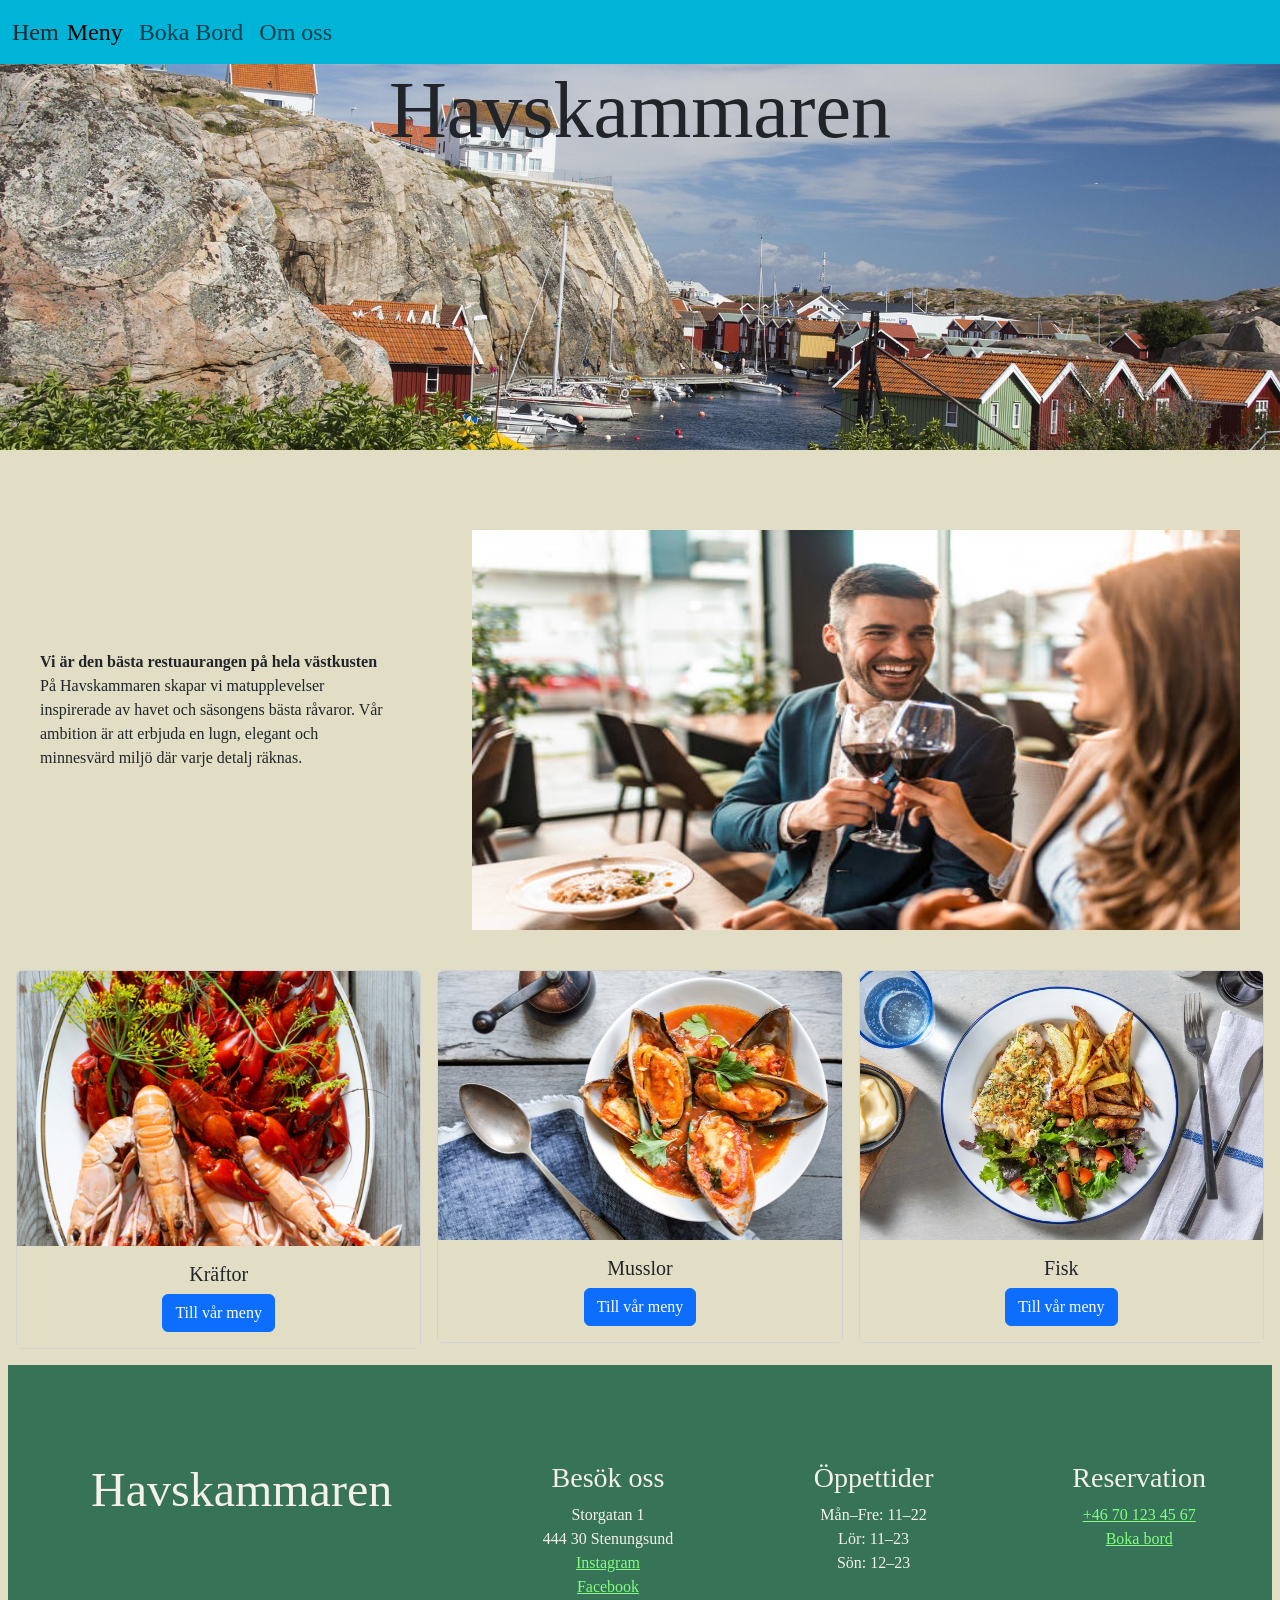
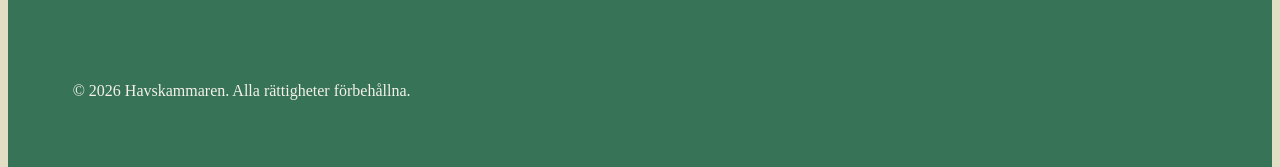
<file: index.html>
<!DOCTYPE html>
<head>
    <meta charset="UTF-8">
    <meta name="viewport" content="width=device-width, initial-scale=1.0">
    <title>Havskamaren</title>
     <link rel="preconnect" href="https://fonts.bunny.net">
     <link href="https://fonts.bunny.net/css?family=eb-garamond:400playfair-display:400" rel="stylesheet">
    <link rel="stylesheet" href="typografi.css">
    <link rel="stylesheet" href="färgertema.css">
    <link rel="stylesheet" href="hem.css">
    <link href="https://cdn.jsdelivr.net/npm/bootstrap@5.3.8/dist/css/bootstrap.min.css" rel="stylesheet" integrity="sha384-sRIl4kxILFvY47J16cr9ZwB07vP4J8+LH7qKQnuqkuIAvNWLzeN8tE5YBujZqJLB" crossorigin="anonymous">
   
</head>
<body>

<nav class="navbar navbar-expand-lg fixed-top">
  <div class="container-fluid">
    <a class="nav-link" href="index.html">Hem</a>
    <button class="navbar-toggler" type="button" data-bs-toggle="collapse" data-bs-target="#navbarNav" aria-controls="navbarNav" aria-expanded="false" aria-label="Toggle navigation">
      <span class="navbar-toggler-icon"></span>
    </button>
    <div class="collapse navbar-collapse" id="navbarNav">
      <ul class="navbar-nav">
        <li class="nav-item">
          <a class="nav-link active" aria-current="page" href="meny.html">Meny</a>
        </li>
        <li class="nav-item">
          <a class="nav-link" href="boka-bord.html">Boka Bord</a>
        </li>
        <li class="nav-item">
          <a class="nav-link" href="Om-oss.html">Om oss</a>
        </li>
      </ul>
    </div>
  </div>
</nav>

<div class="hem">
<p class="bild-text"> Havskammaren </p>
</div>


<div class="happy">
<p class="p1">
<strong>Vi är den bästa restuaurangen på hela västkusten</strong>
På Havskammaren skapar vi matupplevelser inspirerade av havet och säsongens bästa råvaror. Vår ambition är att erbjuda en lugn, elegant och minnesvärd miljö där varje detalj räknas.
</p>
<img src="happy.jpg" alt="bild på personer som äter">
</div>


  <div class="container-fluid px-3 text-center">
  <div class="row g-3">

    <div class="col-12 col-md-4">
      <div class="card">
        <img src="kräftor-mat.jpg" class="card-img-top" alt="Kräftor">
        <div class="card-body">
          <h5 class="card-title">Kräftor</h5>
          <a href="meny.html" class="btn btn-primary" target="_blank">
            Till vår meny
          </a>
        </div>
      </div>
    </div>
  

    <div class="col-12 col-md-4">
      <div class="card">
        <img src="musslor-mat.jpg" class="card-img-top" alt="Musslor">
        <div class="card-body">
          <h5 class="card-title">Musslor</h5>
          <a href="meny.html" class="btn btn-primary" target="_blank">
            Till vår meny
          </a>
        </div>
      </div>
    </div>

    <div class="col-12 col-md-4">
      <div class="card">
        <img src="nyfisk-mat.webp" class="card-img-top" alt="Fisk">
        <div class="card-body">
          <h5 class="card-title">Fisk</h5>
          <a href="meny.html" class="btn btn-primary" target="_blank">
            Till vår meny
          </a>
        </div>
      </div>
    </div>

 


<footer class="footer">

  <div class="footer-container">
    <div class="footer-grid">    

 <div class="brand">
<h2 class="brand-title">Havskammaren</h2> </div>
      <div class="column">

        <h3 class="column-besök-oss">Besök oss</h3>

        <address class="column-text">
        Storgatan 1<br>
        444 30 Stenungsund<br>
        <div class="sociala-medier">
        <a href="https://www.instagram.com/" target="_blank" rel="noopener noreferrer">Instagram</a><br>
        <a href="https://www.facebook.com/" target="_blank" rel="noopener noreferrer">Facebook</a>
        </div>
</address> 
</div>

<div class="column">
        <h3 class="column-oppettider">Öppettider</h3>
        <p class="column-text">
          Mån–Fre: 11–22<br>
          Lör: 11–23<br>
          Sön: 12–23
        </p>
      </div>
  
<div class="column">

  <h3 class="column-revervation">Reservation</h3>

  <a href="tel:+46701234567" class="kontakt-länk">
<span>+46 70 123 45 67</span></a>
<a href="Boka-bord.html" class="kontakt-länk">
<span>Boka bord</span></a>
</div>
<div class="footer-slut">
 <p class="copyright">© 2026 Havskammaren. Alla rättigheter förbehållna.</p>
    </div>

</footer>
<script src="https://cdn.jsdelivr.net/npm/bootstrap@5.3.8/dist/js/bootstrap.bundle.min.js" integrity="sha384-FKyoEForCGlyvwx9Hj09JcYn3nv7wiPVlz7YYwJrWVcXK/BmnVDxM+D2scQbITxI" crossorigin="anonymous"></script>

</body>
</file>
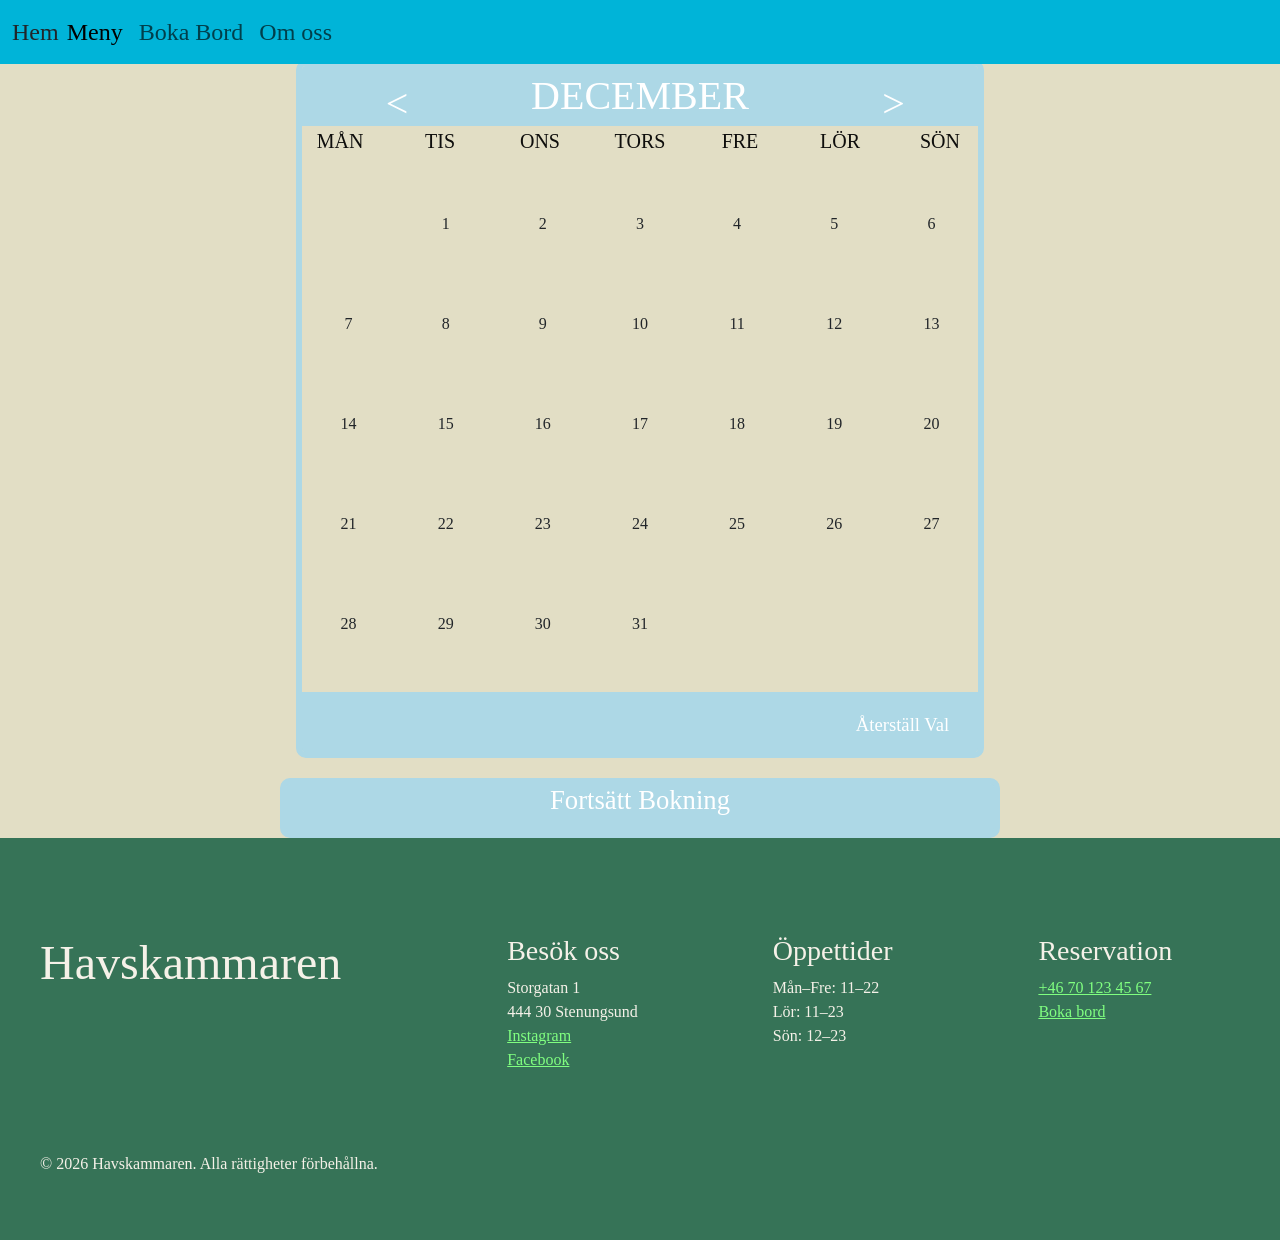
<file: boka-bord.html>
<!DOCTYPE html>
<head>
    <meta charset="UTF-8">
   <meta name="viewport" content="width=device-width, initial-scale=1.0">
   <title>Boka bord</title>
        <link rel="preconnect" href="https://fonts.bunny.net">
     <link href="https://fonts.bunny.net/css?family=eb-garamond:400playfair-display:400" rel="stylesheet">
    <link href="https://cdn.jsdelivr.net/npm/bootstrap@5.3.8/dist/css/bootstrap.min.css" rel="stylesheet" integrity="sha384-sRIl4kxILFvY47J16cr9ZwB07vP4J8+LH7qKQnuqkuIAvNWLzeN8tE5YBujZqJLB" crossorigin="anonymous">
<link rel="stylesheet" href="boka-bord.css">
    <link rel="stylesheet" href="färgertema.css">
	<link rel="stylesheet" href="typografi.css">
    </head>
<body>
<nav class="navbar navbar-expand-lg fixed-top">
  <div class="container-fluid">
    <a class="nav-link" href="index.html">Hem</a>
    <button class="navbar-toggler" type="button" data-bs-toggle="collapse" data-bs-target="#navbarNav" aria-controls="navbarNav" aria-expanded="false" aria-label="Toggle navigation">
      <span class="navbar-toggler-icon"></span>
    </button>
    <div class="collapse navbar-collapse" id="navbarNav">
      <ul class="navbar-nav">
        <li class="nav-item">
          <a class="nav-link active" aria-current="page" href="meny.html">Meny</a>
        </li>
        <li class="nav-item">
          <a class="nav-link" href="boka-bord.html">Boka Bord</a>
        </li>
        <li class="nav-item">
          <a class="nav-link" href="Om-oss.html">Om oss</a>
        </li>
      </ul>
    </div>
  </div>
</nav>



<main>

<div id="calender-wrapper">
	<div id="calender-title" class="disable-select flex row center-v around">
		<div id="left" class="flex row center-vh"><span><</span></div>
		<p class="flex row center-vh"></p>
		<div id="right" class="flex row center-vh"><span>></span></div>
	</div>
	<div id="days" class="flex row center-vh colorRed disable-select">
		<p>MÅN</p>
		<p>TIS</p>
		<p>ONS</p>
		<p>TORS</p>
		<p>FRE</p>
		<p>LÖR</p>
		<p>SÖN</p>
	</div>
	<div id="calender-content" class="flex row wrap disable-select"></div>

	<div id="booking-wrapper" class="flex column center-vh">
		<div id="booking-title" class="flex row center-vh bgColor">
		
		</div>
		<div id="booking-form">
			<div class="flex column start width-full">
				<p>Ditt namn*</p>
				<input id="form-name" class="width-full" type="text" placeholder=""/>
			</div>
			<div class="flex column start width-full">
				<p>Din Mail*</p>
				<input id="form-email" class="width-full" type="email" placeholder=""/>
			</div>
			<div class="flex row center-vh width-full overflow-hidden">
				<div class="flex column start width-3-4">
					<p>Ditt Nummer*</p>
					<input id="form-number" class="width-full" type="text" placeholder=""/>
				</div>
				<div class="flex column start width-1-4">
					<p>Antal Gäster*</p>
					<input id="form-guests" class="width-full" type="number" max="10" placeholder=""/>
				</div>
			</div>
			<div class="flex column start width-full">
				<p>Vilken tid vill du komma?*</p>
				<input id="form-time" class="width-full" type="time" placeholder=""/>
			</div>
			<div class="flex column start width-full">
				<p> Övrig Boking Information</p>
				<textarea id="form-enquiry" type="text"></textarea>
			</div>
			<div class="flex column center-vh width-full">
				<p><i>Nödvändigt*</i></p>
			</div>
		</div>
	</div>

	<div id="calender-panel" class="flex row center-v end">
		<div id="info" class="flex column center-vh bgColorDarkRed">
			<div id="info-titles" class="flex row center-vh"></div>
			<div class="flex row center-vh bgColorRed">
				<p class="flex column center-vh" id="startdate"></p>
			</div>
		</div>
		<div id="clear" class="flex column center-vh bgColorDarkRed">
			<p>Återställ Val</p>
		</div>
	</div>
</div>

<div id="calender-buttons" class="flex row center-vh wrap">
	<div id="make-booking" class="flex column center-vh">
		<p>Fortsätt Bokning</p>
	</div>
</div>


</main>


<footer class="footer">

  <div class="footer-container">
    <div class="footer-grid">    

 <div class="brand">
<h2 class="brand-title">Havskammaren</h2> </div>
      <div class="column">

        <h3 class="column-besök-oss">Besök oss</h3>

        <address class="column-text">
        Storgatan 1<br>
        444 30 Stenungsund<br>
        <div class="sociala-medier">
        <a href="https://www.instagram.com/" target="_blank" rel="noopener noreferrer">Instagram</a><br>
        <a href="https://www.facebook.com/" target="_blank" rel="noopener noreferrer">Facebook</a>
        </div>
</address> 
</div>

<div class="column">
        <h3 class="column-oppettider">Öppettider</h3>
        <p class="column-text">
          Mån–Fre: 11–22<br>
          Lör: 11–23<br>
          Sön: 12–23
        </p>
      </div>
  
<div class="column">

  <h3 class="column-revervation">Reservation</h3>

  <a href="tel:+46701234567" class="kontakt-länk">
<span>+46 70 123 45 67</span></a>
<a href="Boka-bord.html" class="kontakt-länk">
<span>Boka bord</span></a>
</div>
<div class="footer-slut">
 <p class="copyright">© 2026 Havskammaren. Alla rättigheter förbehållna.</p>
    </div>

</footer>

<script src="https://cdn.jsdelivr.net/npm/bootstrap@5.3.8/dist/js/bootstrap.bundle.min.js" integrity="sha384-FKyoEForCGlyvwx9Hj09JcYn3nv7wiPVlz7YYwJrWVcXK/BmnVDxM+D2scQbITxI" crossorigin="anonymous"></script>


<script src="https://code.jquery.com/jquery-3.7.1.min.js"></script>
<script src="boka-bord.js" defer></script>

</body>
</file>
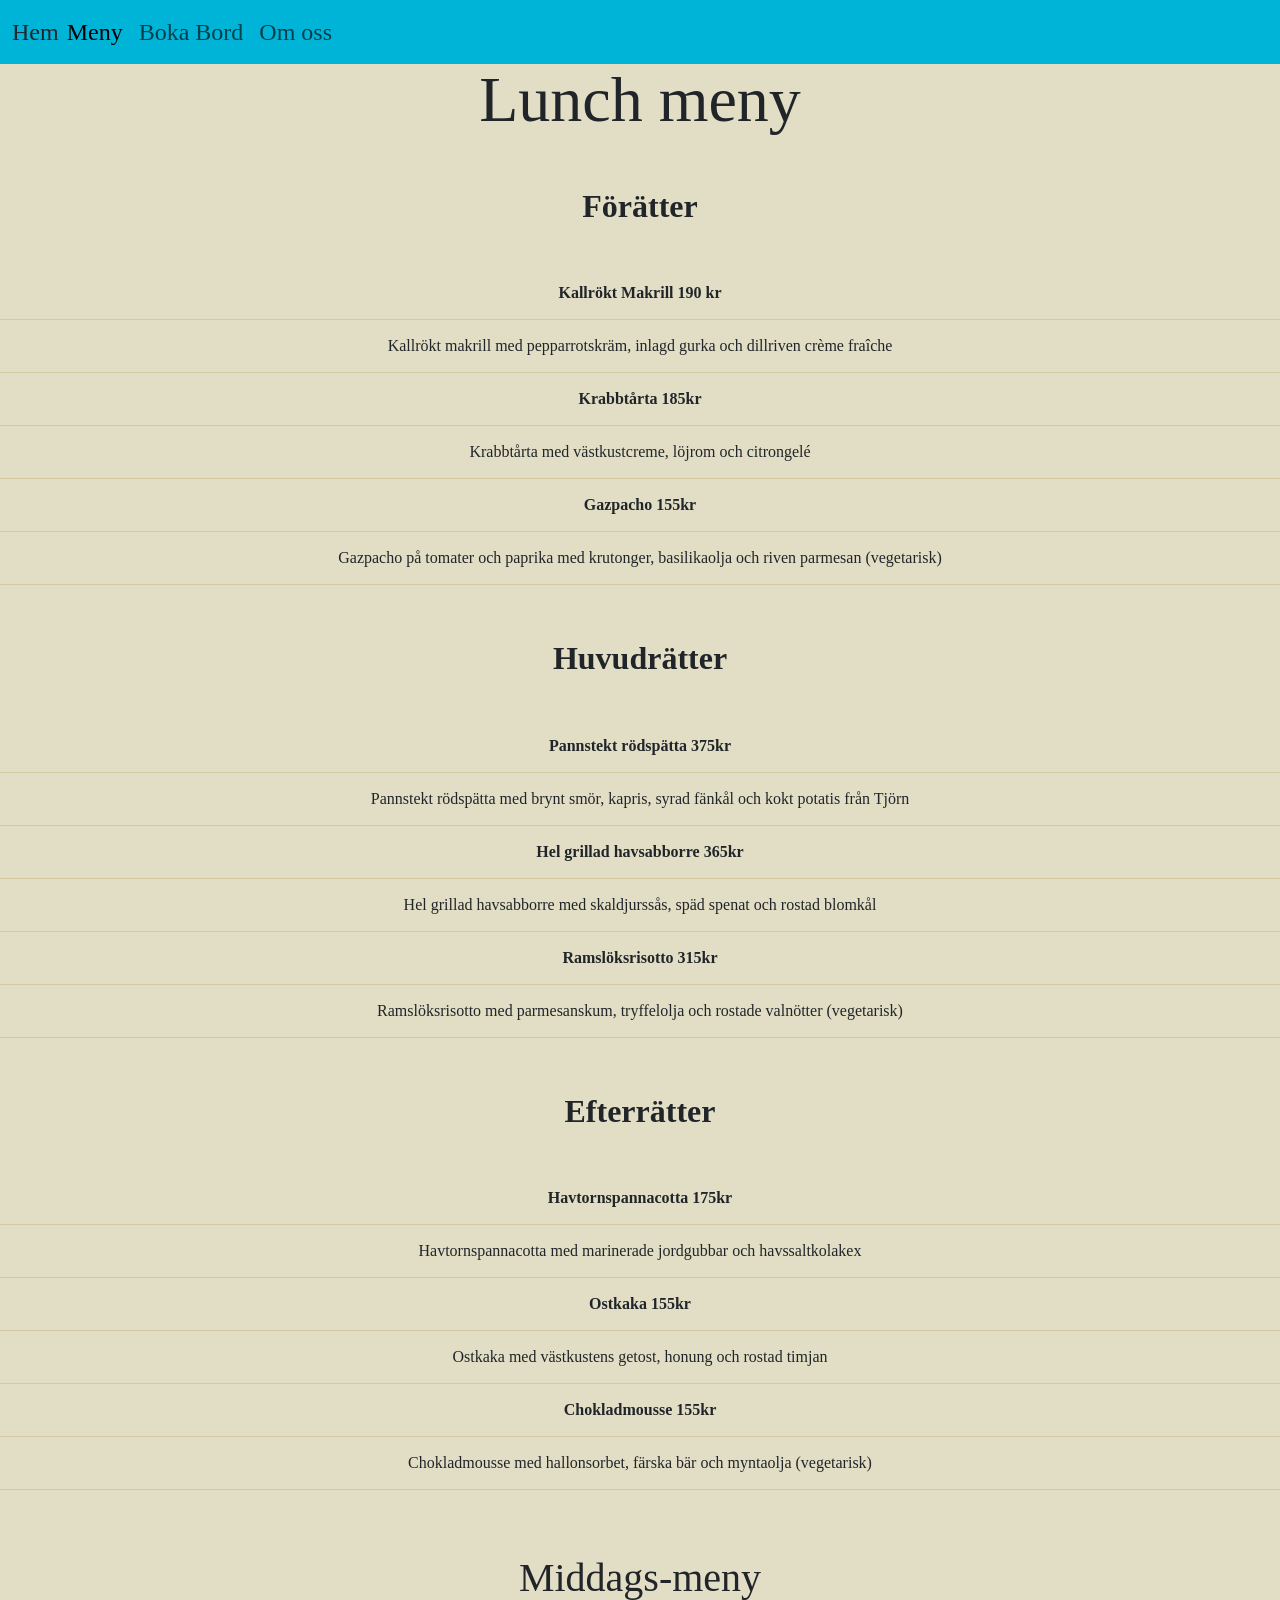
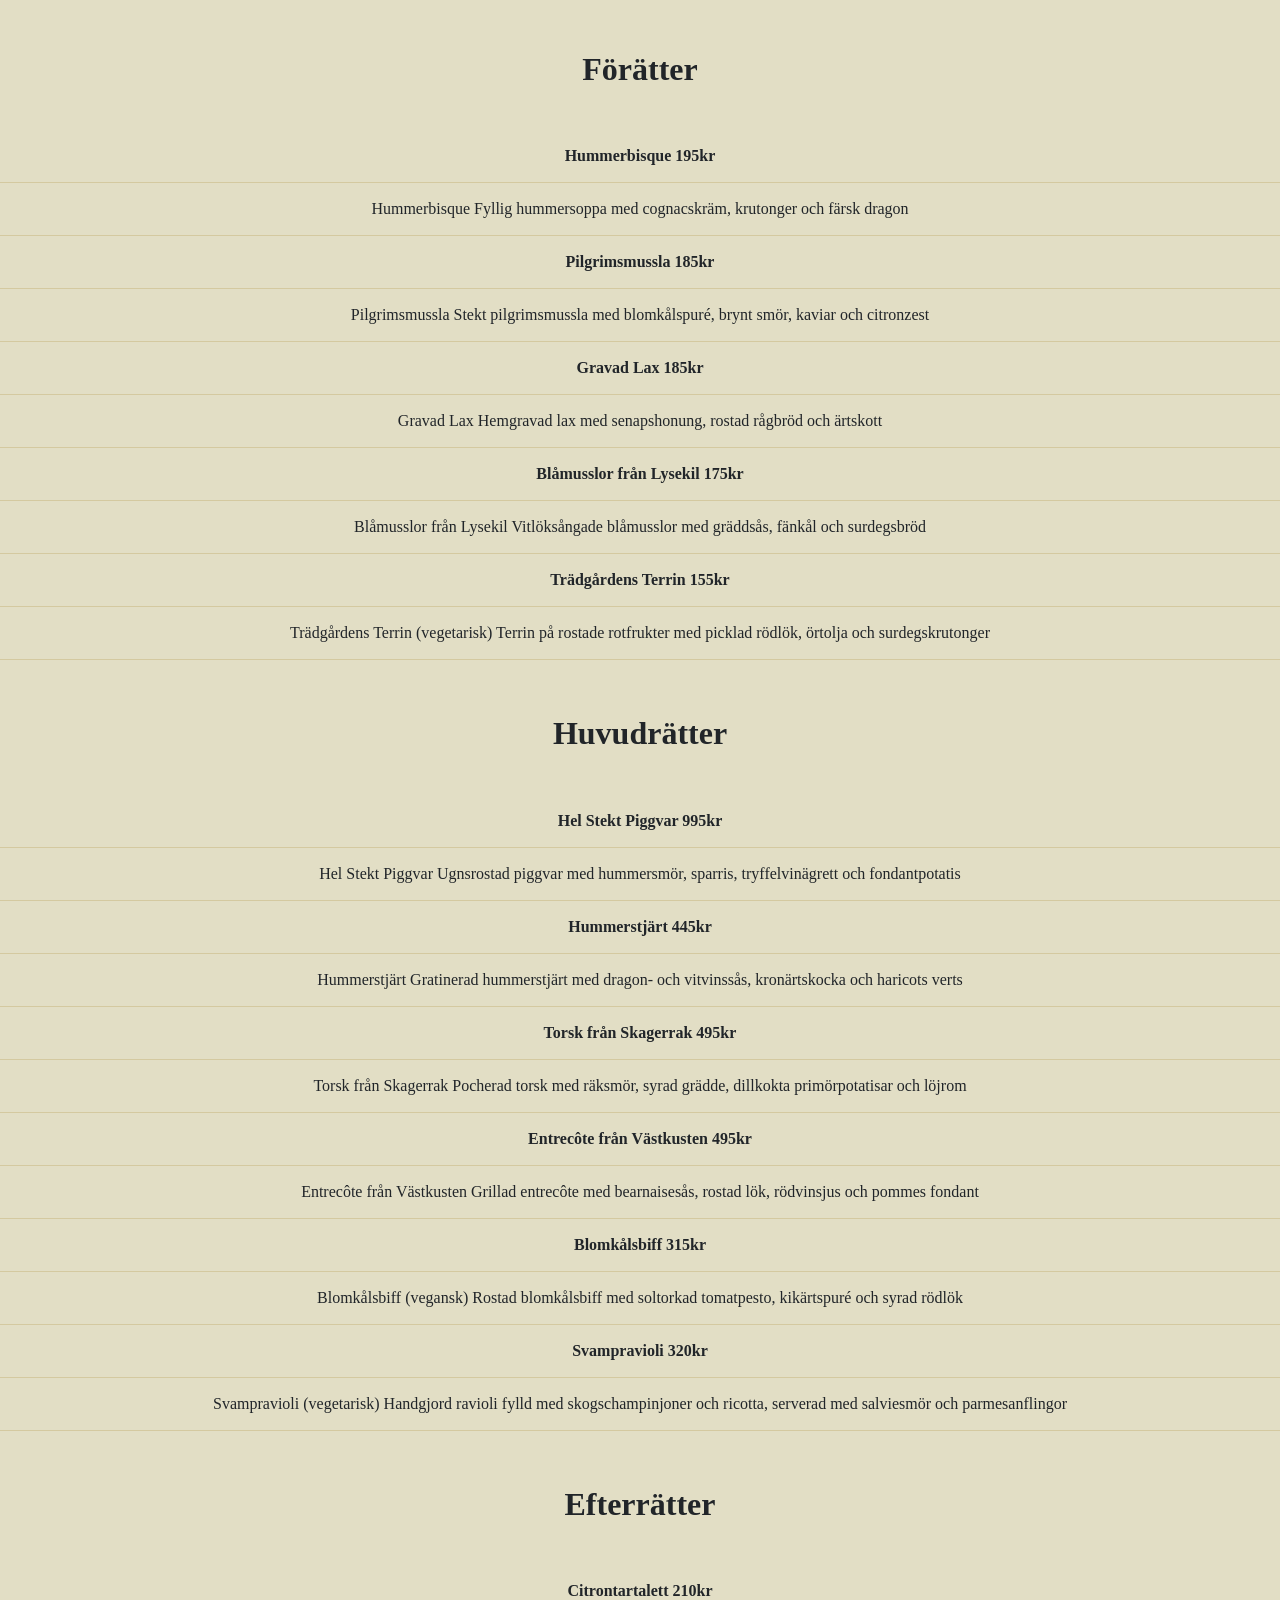
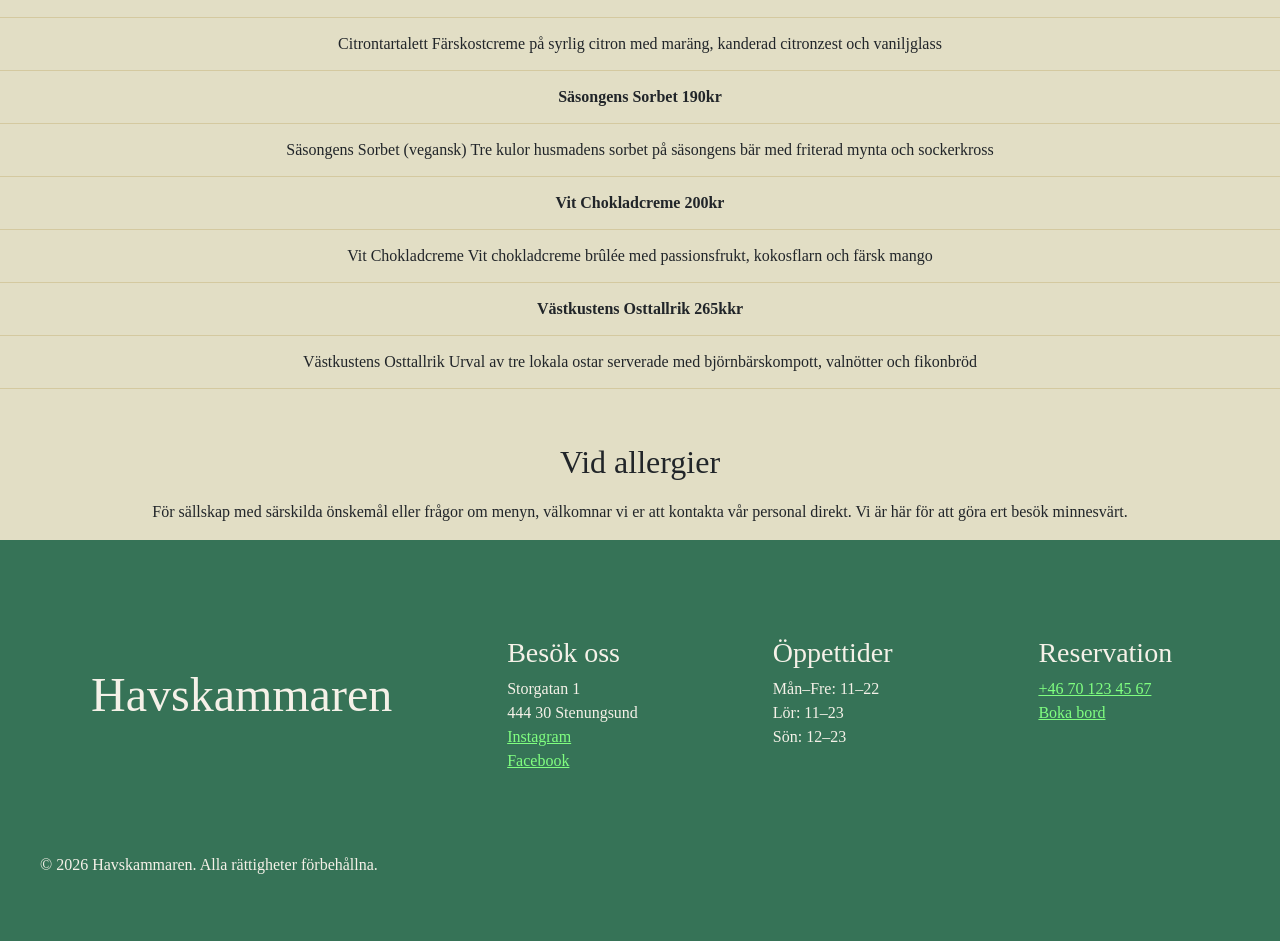
<file: meny.html>
<!DOCTYPE html>

 <html lang="sv">    

  <head>

     <meta charset="UTF-8">
     <link rel="preconnect" href="https://fonts.bunny.net">
     <link href="https://fonts.bunny.net/css?family=eb-garamond:400playfair-display:400" rel="stylesheet">
     <link rel="stylesheet" href="typografi.css">
     <link rel="stylesheet" href="färgertema.css">
     <link rel="stylesheet" href="meny.css">
          <link href="https://cdn.jsdelivr.net/npm/bootstrap@5.3.8/dist/css/bootstrap.min.css" rel="stylesheet" integrity="sha384-sRIl4kxILFvY47J16cr9ZwB07vP4J8+LH7qKQnuqkuIAvNWLzeN8tE5YBujZqJLB" crossorigin="anonymous">


    <title>Menyer</title>

 </head>

 <body>

    <nav class="navbar navbar-expand-lg fixed-top">
  <div class="container-fluid">
    <a class="nav-link" href="index.html">Hem</a>
    <button class="navbar-toggler" type="button" data-bs-toggle="collapse" data-bs-target="#navbarNav" aria-controls="navbarNav" aria-expanded="false" aria-label="Toggle navigation">
      <span class="navbar-toggler-icon"></span>
    </button>
    <div class="collapse navbar-collapse" id="navbarNav">
      <ul class="navbar-nav">
        <li class="nav-item">
          <a class="nav-link active" aria-current="page" href="meny.html">Meny</a>
        </li>
        <li class="nav-item">
          <a class="nav-link" href="boka-bord.html">Boka Bord</a>
        </li>
        <li class="nav-item">
          <a class="nav-link" href="Om-oss.html">Om oss</a>
        </li>
      </ul>
    </div>
  </div>
</nav>

<div class="meny-text">
<div class="meny-title">
 <h2>Lunch meny</h2>
</div>
 <h2><strong>Förätter</strong></h2>
 <ul2> 
  <li><strong>Kallrökt Makrill 190 kr</strong></li>
  <li>Kallrökt makrill med pepparrotskräm, inlagd gurka och dillriven crème fraîche</li>


<li><strong>Krabbtårta 185kr</strong> </li>
   <li>Krabbtårta med västkustcreme, löjrom och citrongelé</li>


<li><strong>Gazpacho 155kr</strong></li>
<li>Gazpacho på tomater och paprika med krutonger, basilikaolja och riven parmesan (vegetarisk)</li>

   </ul2>

   <h2><strong>Huvudrätter</strong></h2>
    <ul2>
    <li><strong>Pannstekt rödspätta 375kr</strong></li>
    <li>Pannstekt rödspätta med brynt smör, kapris, syrad fänkål och kokt potatis från Tjörn</li>

<li><strong>Hel grillad havsabborre 365kr</strong></li>
<li>Hel grillad havsabborre med skaldjurssås, späd spenat och rostad blomkål</li>

  
<li><strong>Ramslöksrisotto 315kr</strong></li>
<li>Ramslöksrisotto med parmesanskum, tryffelolja och rostade valnötter (vegetarisk)</li>

    </ul2>
 
    <h2><strong>Efterrätter</strong></h2>

    <ul2>

    <li><strong>Havtornspannacotta 175kr</strong></li>
    <li>Havtornspannacotta med marinerade jordgubbar och havssaltkolakex</li>

      <li><strong>Ostkaka 155kr</strong></li>
      <li>Ostkaka med västkustens getost, honung och rostad timjan</li>


         <li><strong>Chokladmousse 155kr</strong></li>
         <li>Chokladmousse med hallonsorbet, färska bär och myntaolja (vegetarisk)</li>
      </ul2>



<h1>Middags-meny</h1>


<h2><strong>Förätter</strong></h2>

<ul2> 
    <li><strong>Hummerbisque 195kr</strong></li>
    <li>Hummerbisque Fyllig hummersoppa med cognacskräm, krutonger och färsk dragon</li>
   
   
    <li><strong>Pilgrimsmussla 185kr</strong></li>
    <li>Pilgrimsmussla Stekt pilgrimsmussla med blomkålspuré, brynt smör, kaviar och citronzest</li>

<li><strong>Gravad Lax 185kr</strong></li>
<li>Gravad Lax Hemgravad lax med senapshonung, rostad rågbröd och ärtskott</li>

<li><strong>Blåmusslor från Lysekil 175kr</strong></li>
<li>Blåmusslor från Lysekil Vitlöksångade blåmusslor med gräddsås, fänkål och surdegsbröd</li>


<li><strong>Trädgårdens Terrin 155kr</strong></li>
<li>Trädgårdens Terrin (vegetarisk) Terrin på rostade rotfrukter med picklad rödlök, örtolja och surdegskrutonger</li>

</ul2>

<h2><strong>Huvudrätter</strong></h2>

<ul2>
    <li><strong>Hel Stekt Piggvar 995kr</strong></li>
    <li>Hel Stekt Piggvar Ugnsrostad piggvar med hummersmör, sparris, tryffelvinägrett och fondantpotatis</li>
    
    <li><strong>Hummerstjärt 445kr</strong></li>
    <li>Hummerstjärt Gratinerad hummerstjärt med dragon- och vitvinssås, kronärtskocka och haricots verts</li>

    <li><strong>Torsk från Skagerrak 495kr</strong></li>
    <li>Torsk från Skagerrak Pocherad torsk med räksmör, syrad grädde, dillkokta primörpotatisar och löjrom</li>


   <li><strong>Entrecôte från Västkusten 495kr</strong></li>
   <li>Entrecôte från Västkusten Grillad entrecôte med bearnaisesås, rostad lök, rödvinsjus och pommes fondant</li>
  

   <li><strong>Blomkålsbiff 315kr</strong></li>
   <li>Blomkålsbiff (vegansk) Rostad blomkålsbiff med soltorkad tomatpesto, kikärtspuré och syrad rödlök</li>


   <li><strong>Svampravioli 320kr</strong></li>
   <li>Svampravioli (vegetarisk) Handgjord ravioli fylld med skogschampinjoner och ricotta, serverad med salviesmör och parmesanflingor</li>

    </ul2>


    <h2><strong>Efterrätter</strong></h2>

    <ul2>
        <li><strong>Citrontartalett 210kr</strong></li>
        <li>Citrontartalett Färskostcreme på syrlig citron med maräng, kanderad citronzest och vaniljglass</li>



        <li><strong>Säsongens Sorbet 190kr</strong></li>
        <li>Säsongens Sorbet (vegansk) Tre kulor husmadens sorbet på säsongens bär med friterad mynta och sockerkross</li>


        <li><strong>Vit Chokladcreme 200kr</strong></li>
        <li>Vit Chokladcreme Vit chokladcreme brûlée med passionsfrukt, kokosflarn och färsk mango</li>

        <li><strong>Västkustens Osttallrik 265kkr</strong></li>
        <li>Västkustens Osttallrik Urval av tre lokala ostar serverade med björnbärskompott, valnötter och fikonbröd</li>

    </ul2>


<h2>Vid allergier</h2>
<p>För sällskap med särskilda önskemål eller frågor om menyn, välkomnar vi er att kontakta vår personal direkt. Vi är här för att göra ert besök minnesvärt.</p>
</div>

<footer class="footer">

  <div class="footer-container">
    <div class="footer-grid">    

 <div class="brand">
<h2 class="brand-title">Havskammaren</h2> </div>
      <div class="column">

        <h3 class="column-besök-oss">Besök oss</h3>

        <address class="column-text">
        Storgatan 1<br>
        444 30 Stenungsund<br>
        <div class="sociala-medier">
        <a href="https://www.instagram.com/" target="_blank" rel="noopener noreferrer">Instagram</a><br>
        <a href="https://www.facebook.com/" target="_blank" rel="noopener noreferrer">Facebook</a>
        </div>
</address> 
</div>

<div class="column">
        <h3 class="column-oppettider">Öppettider</h3>
        <p class="column-text">
          Mån–Fre: 11–22<br>
          Lör: 11–23<br>
          Sön: 12–23
        </p>
      </div>
  
<div class="column">

  <h3 class="column-revervation">Reservation</h3>

  <a href="tel:+46701234567" class="kontakt-länk">
<span>+46 70 123 45 67</span></a>
<a href="Boka-bord.html" class="kontakt-länk">
<span>Boka bord</span></a>
</div>
<div class="footer-slut">
 <p class="copyright">© 2026 Havskammaren. Alla rättigheter förbehållna.</p>
    </div>

</footer>

<script src="https://cdn.jsdelivr.net/npm/bootstrap@5.3.8/dist/js/bootstrap.bundle.min.js" integrity="sha384-FKyoEForCGlyvwx9Hj09JcYn3nv7wiPVlz7YYwJrWVcXK/BmnVDxM+D2scQbITxI" crossorigin="anonymous"></script>

 </body>
</file>
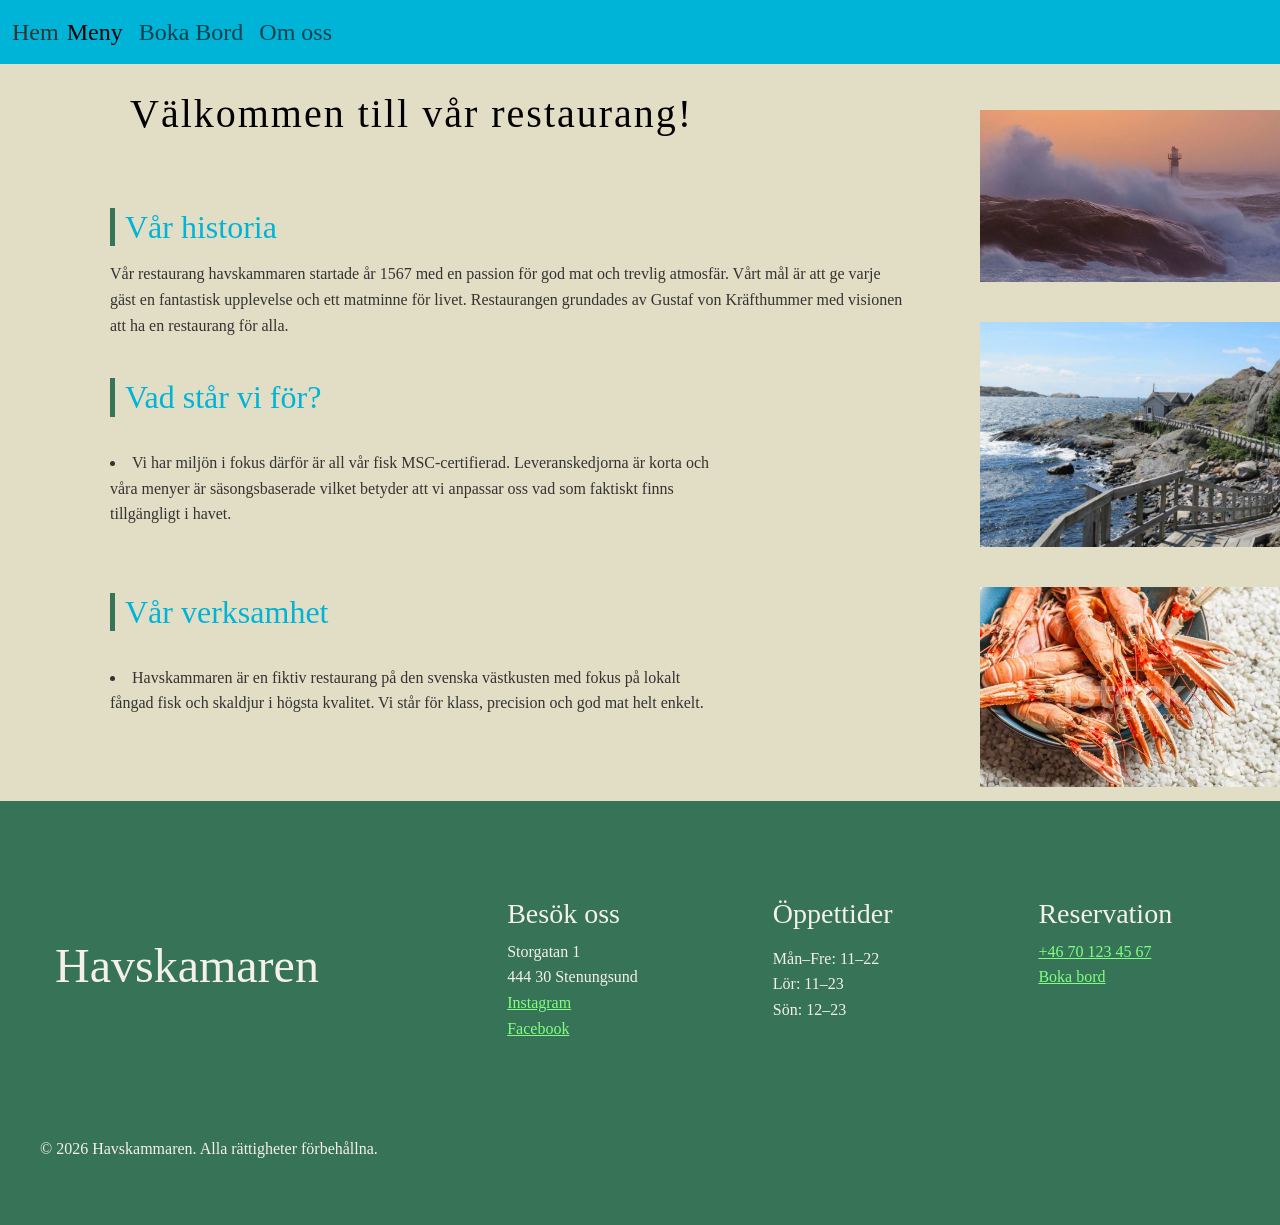
<file: Om-oss.html>
<!DOCTYPE html>
<html lang="sv">
<head>
    <meta charset="UTF-8">
    <meta name="viewport" content="width=device-width, initial-scale=1.0">
    <title>Om oss</title>
         <link rel="preconnect" href="https://fonts.bunny.net">
     <link href="https://fonts.bunny.net/css?family=eb-garamond:400playfair-display:400" rel="stylesheet">
    <link href="https://cdn.jsdelivr.net/npm/bootstrap@5.3.8/dist/css/bootstrap.min.css" rel="stylesheet" integrity="sha384-sRIl4kxILFvY47J16cr9ZwB07vP4J8+LH7qKQnuqkuIAvNWLzeN8tE5YBujZqJLB" crossorigin="anonymous"> 
    <link rel="stylesheet" href="Om-oss.css">
     <link rel="stylesheet" href="typografi.css">
    <link rel="stylesheet" href="färgertema.css">
</head>
<body>
    <nav class="navbar navbar-expand-lg fixed-top">
  <div class="container-fluid">
    <a class="nav-link" href="index.html">Hem</a>
    <button class="navbar-toggler" type="button" data-bs-toggle="collapse" data-bs-target="#navbarNav" aria-controls="navbarNav" aria-expanded="false" aria-label="Toggle navigation">
      <span class="navbar-toggler-icon"></span>
    </button>
    <div class="collapse navbar-collapse" id="navbarNav">
      <ul class="navbar-nav">
        <li class="nav-item">
          <a class="nav-link active" aria-current="page" href="meny.html">Meny</a>
        </li>
        <li class="nav-item">
          <a class="nav-link" href="boka-bord.html">Boka Bord</a>
        </li>
        <li class="nav-item">
          <a class="nav-link" href="Om-oss.html">Om oss</a>
        </li>
      </ul>
    </div>
  </div>
</nav>

    <div class="container1">
        
        <div class="text">
            <h1>Välkommen till vår restaurang!</h1>
            <h2>Vår historia</h2>
            <p>
                Vår restaurang havskammaren startade år 1567 med en passion för god mat och trevlig atmosfär.
                Vårt mål är att ge varje gäst en fantastisk upplevelse och ett matminne för livet. 
                Restaurangen grundades av Gustaf von Kräfthummer
                med visionen att ha en restaurang för alla.
            </p>

            <h2>Vad står vi för?</h2>
            <ul1>
                <li>
                    Vi har miljön i fokus därför är all vår fisk MSC-certifierad.
                    Leveranskedjorna är korta och våra menyer är säsongsbaserade 
                    vilket betyder att vi anpassar oss vad som faktiskt finns tillgängligt i havet.

                </li>
            </ul1>

            <h2>Vår verksamhet</h2>
            <ul1>
                <li>
                    Havskammaren är en fiktiv restaurang på den svenska västkusten
                    med fokus på lokalt fångad fisk och skaldjur i högsta kvalitet. Vi står för
                    klass, precision och god mat helt enkelt.
                </li>
            </ul1>
        </div>

        
        <div class="image">
    <img src="Hav.jpg">       
    <img src="fin.jpg">
    <img src="hummer.jpg">
</div>
</div>

<footer class="footer">

  <div class="footer-container">
    <div class="footer-grid">    

 <div class="brand">
<h2 class="brand-title">Havskamaren</h2> </div>
      <div class="column">

        <h3 class="column-besök-oss">Besök oss</h3>

        <address class="column-besök">
        Storgatan 1<br>
        444 30 Stenungsund<br>
        <div class="sociala-medier">
        <a href="https://www.instagram.com/" target="_blank" rel="noopener noreferrer">Instagram</a><br>
        <a href="https://www.facebook.com/" target="_blank" rel="noopener noreferrer">Facebook</a>
        </div>
</address> 
</div>

<div class="column">
        <h3 class="column-oppettider">Öppettider</h3>
        <p class="column-tider">
          Mån–Fre: 11–22<br>
          Lör: 11–23<br>
          Sön: 12–23
        </p>
      </div>
  
<div class="column">

  <h3 class="column-revervation">Reservation</h3>

  <a href="tel:+46701234567" class="kontakt-länk">
<span>+46 70 123 45 67</span></a>
<a href="Boka-bord.html" class="kontakt-länk">
<span>Boka bord</span></a>
</div>
<div class="footer-slut">
 <p class="copyright">© 2026 Havskammaren. Alla rättigheter förbehållna.</p>
 
    </div>

</footer>

<script src="https://cdn.jsdelivr.net/npm/bootstrap@5.3.8/dist/js/bootstrap.bundle.min.js" integrity="sha384-FKyoEForCGlyvwx9Hj09JcYn3nv7wiPVlz7YYwJrWVcXK/BmnVDxM+D2scQbITxI" crossorigin="anonymous"></script>

</body>
</html>
</file>
<file: typografi.css>
/*vanlig text*/
body {
font-family: 'EB Garamond', serif !important;
}

/* rubriker*/
h1,h2,h3{
  font-family: 'Playfair Display', serif !important;   
}

.navbar{
  font-family:'Playfair Display', serif !important;
  height: 4em; 
}

.navbar .nav-link {
     font-size: 1.5em !important;
    line-height: 100px !important;
   }
</file>
<file: färgertema.css>
/* css till navbaren */
.navbar {
    background-color: #00b4d8;
}

.navbar .nav-link{
font-size: 1.2em;
font-weight: 400; 
}

/*css till footern */

footer {
    background-color: #367357;
    color: #f5f1e8;              
  padding: 6rem 2rem 3rem;      
}

.footer-grid {
  display: grid;
  grid-template-columns: 2fr 1fr 1fr 1fr;
  gap: 4rem;
}

.footer-grid h2{
color: #f5f1e8;  
font-size: 3em;
}

.footer-container {
  max-width: 1200px;
  margin: 0 auto;
}

.kontakt-länk {
    display: block;
    color: #80FF80;
}

.sociala-medier a {
  color: #80FF80;
}

/* css för backgrunden */
body {
  background-color: #e2dec5 !important;  
}
</file>
<file: hem.css>
.bild-text{
font-size: 5em;
margin: 50px;
text-align: center;
}


.hem {
  position: relative;
  height: 400px; 
  background-image: url("västkust-bild-hem.jpg");
  background-size: cover;
  background-position: center;
}

.p1{
margin: 40px;
margin-top: 160px;
max-width: 44ch;
}

.happy{
display: flex;
flex-direction: row;
margin-top: 40px;
}

.happy img{
width: 250px;
height:400px;
margin: 40px; 
flex:1; 
}

.card-body {
  background-color: #e2dec5; 
}
</file>
<file: boka-bord.css>
main {
	display: flex;
	align-items: center;
	justify-content: center;
	flex-direction: column;
	padding-top: 60px;
}
input, textarea {
	padding: 0;
	border: none;
	transition: .4s;
}
.flex {
	display: flex;
}
.flex.center-v {
	align-items: center;
}
.flex.center-h {
	justify-content: center;
}
.flex.center-vh {
	align-items: center;
	justify-content: center;
}
.flex.start {
	justify-content: flex-start;
}
.flex.end {
	justify-content: flex-end;
}
.flex.around {
	justify-content: space-around;
}
.flex.between {
	justify-content: space-between;
}
.flex.row {
	flex-direction: row;
}
.flex.column {
	flex-direction: column;
}
.flex.wrap {
	flex-wrap: wrap;
}
.disable-select {
  -webkit-user-select: none;  
  -moz-user-select: none;    
  -ms-user-select: none;      
  user-select: none;
}
.clickable, #calender-title, 
#calender-panel, #calender-buttons {
	cursor: pointer;
}
.colorRed {
	color: #ADD8E6;
}
.bgColorRed {
	background-color: #ADD8E6;
}
.bgColorDarkRed {
	background-color: #ADD8E6;	
}
.width-full {
	width: 100%;
}
.width-half {
	width: 50%;
}
.width-3-4 {
	width: 75%;
}
.width-1-4 {
	width: 25%;
}
.overflow-hidden {
	overflow: hidden;
}


#calender-wrapper {
	position: relative;
	border: 6px solid #ADD8E6;
	border-radius: 10px;
	overflow: hidden;
}

#calender-panel {
	z-index: 5;
  position: relative;
	background: #ADD8E6;
	border-top: 6px solid #ADD8E6;
	color: white;
	font-size: 30pt;
	height: 60px;
}

#calender-panel p {
	padding-right: 20px;
}
#calender-panel p:hover {
	cursor: pointer;
	transition: .2s;	
}

#calender-title {
	background: #ADD8E6;
	color: white;
	font-size: 30pt;
	height: 60px;
}

#calender-title div {
	height: 60px;
	width: 60px;
}
#calender-title p {
	height: 60px;
	width: 150px;	
} 

#calender-title #left:hover span {
	padding-right: 10px;
	transition: .2s;
}
#calender-title #right:hover span {
	padding-left: 10px;
	transition: .2s;
}

#calender-content {
	width: 700px;
	padding: 10px;
}
#calender-panel #info {
	border-right: 6px solid #ADD8E6;
	height: 100%;
	width: 75%;
	font-size: 13pt;
}
#calender-panel #info div {
	padding-left: 20px;
	width: 100%;
	height: 50%;
}
#calender-panel #info div p {
	width: 50%;
	height: 100%;
	border-right: 6px solid #ADD8E6;
}

#calender-panel #clear {
	height: 100%;
	width: 25%;
	line-height: 12px;
	font-size: 14pt;
	text-align: center;
	transition: .4s;
}
#calender-panel #clear:hover {
	background: #2C5566;
}
#calender-panel #clear p {
	padding: 0;
	margin: 0;
}

#calender-buttons {
	margin-top: 20px;
	width: 720px;
	height: 60px;
	background: #ADD8E6;
	border: 6px solid #ADD8E6;
	border-radius: 10px;
	transition: .4s;
}
#calender-buttons:hover {
	height: 70px;	
}
#make-booking {
	width: 100%;
	height: 100%;
	font-size: 20pt;
	color: white;
}
#booking-wrapper {
	position: absolute;
	height: 700px;
	width: 720px;
	background: white;
	border-radius: 10px 10px 0 0;
	margin-top: 150px;
	transition: .4s;
	overflow: hidden;
}
#booking-wrapper.opened {
	margin-top: -645px;
}
#booking-title {
	color: white;
	font-size: 30pt;
	height: 60px;
	width: 100%;
}
#booking-form {
	height: 685px;
	width: 98%;
	padding: 10px;
	background: #ADD8E6;
}
#booking-form p {
	margin: 20px 0 0 0;
	color: white;
	font-size: 14pt;
}
#booking-form > div:nth-child(1) p {
	margin: 0;
}
#booking-form input {
	height: 45px;
}
#booking-form textarea {
	height: 235px;
	resize: none;
}
#booking-form textarea, #booking-form input {
	padding-left: 10px;
  width: calc(100% - 12px);
	background: white;
	color: black;
	font-size: 14pt;
}
textarea.formError, input.formError {
	transition: .4s;
	background: #ffdddd !important;
  box-shadow: inset 0px 0px 0px 5px rgba(205, 108, 108, 0.92);
}
#booking-form .width-3-4 {
	border-right: 6px solid #ADD8E6;
}

.month {
	width: 100px;
	height: 100px;
	transition: .4s;
}

#days p {
	width: 100px;
	text-align: center;	
	font-size: 15pt;
	color: rgba(1, 1, 1, 0.945);
}

.month-selector {
	width: 100%;
	height: 100%;
	transition: .4s;
	position: relative;
	top: 50%;
	left: 50%;
	transform: translate(-50%, -50%);
}
	.month-selector.clicked {
		background: #ADD8E6;
		color: white;
	}
	.month-selector.booked {
		background: #743131;
		color: white;
		overflow: hidden;
	}
		.month-selector.booked:after {
			content: 'X';
			position: absolute;
			margin-top: -3px;
			font-size: 100pt;
			opacity: 0.1;
		} 
.clickable:hover {
	z-index: 3;
	height: 110px;
	width: 110px;
	box-shadow: 0px 0px 13px 4px rgba(0, 0, 0, 0.14);
	background: #ADD8E6;
	color: white;
}

#form-time {
	cursor: pointer;
	color: inherit;
	background: transparent;
	border: 1px solid #ccc;
	padding: 8px 12px;
	width: 100%;
	box-sizing: border-box;
	-webkit-appearance: none;
	appearance: none;
}

#form-time::-webkit-calendar-picker-indicator {
	cursor: pointer;
	opacity: 0.6;
}

#form-time:hover {
	cursor: pointer;
}


 #calender-content .month {
  width: calc(100% / 7);
  
}
</file>
<file: meny.css>
body {
  
   color: #1c1c1c;
   font-family: 'EB Garamond', serif;
   font-size: 18px;
 }



h1 {
  font-family: 'Playfair Display', serif;
 font-size: 47px; 
  text-align: center;
  padding: 40px 20px 10px;
  margin-top: 2ch;
  
}



h2 {
  font-family: 'EB Garamond', serif;
  font-size: 26px;
  text-align: center;
  padding: 30px 20px 10px;
}




.meny-text {
  text-align: center;
}


ul2 {
  list-style: none;
  max-width: 500px;
  margin: 0 auto;
  padding: 0 30px;
  text-align: center;
}


ul2 li {
  padding: 10px 0;
  border-bottom: 1px solid #d4c9a0;
  line-height: 2;
}

.meny-title {
  margin-top: 2em;
  
}

.meny-title h2 {
  font-size: 4em;
}

.navbar .nav-link {
     font-size: 1.5em !important;
    line-height: 100px !important ;
   }
</file>
<file: Om-oss.css>
body {
  color: #333;
    line-height: 1.6;
}
h1 {
    text-align: left;
    color: black;
    padding: 30px 20px;
    margin: 0;
    letter-spacing: 2px;
    width: 100%;
}


.container1 {
    display: flex;
    align-items: flex-start;
    gap: 40px;
    max-width: 1100px;
    margin: 40px auto;
    padding: 20px;
}


.text {
    flex: 1;
}

h2 {
    color: #00b4d8;
    margin-top: 40px;
    border-left: 5px solid #367357;
    padding-left: 10px;
}


p, ul1, li {
    font-size: 16px;
}

p {
    max-width: 800px;
    margin: 15px 0;
    border-radius: 20px;
    
}

ul1 {
    max-width: 800px;
    margin: 15px 0;
    padding: 20px 40px;
   
}

li {
    max-width: 75ch;
}

.image {
  position: absolute;
  right: 0;
 display: flex;            
  flex-direction: column;   
  gap: 40px;
  margin-top: 50px;
         
}
.image img {
  width: 300px;
  height: auto;
}
</file>
